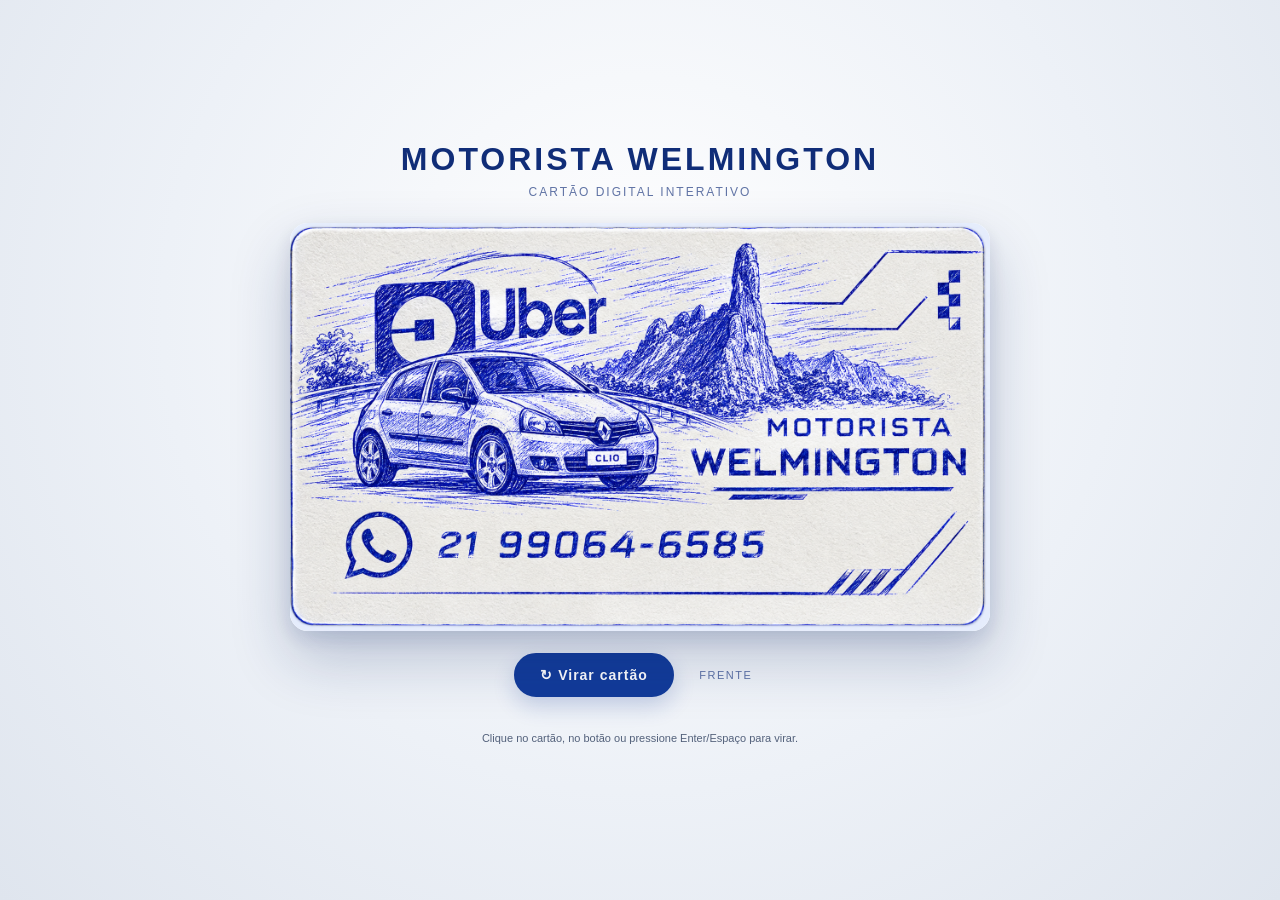
<file: index.html>
<!DOCTYPE html>
<html lang="pt-BR">
<head>
<meta charset="UTF-8">
<meta name="viewport" content="width=device-width, initial-scale=1.0">
<meta name="description" content="Cartão de visitas interativo - Motorista Welmington">
<title>Motorista Welmington — Cartão Digital</title>
    <link rel="stylesheet" href="assets/css/style.css">
</head>

<body>

<main class="pagina">

    <header class="titulo">
        <h1>MOTORISTA WELMINGTON</h1>
        <p>Cartão digital interativo</p>
    </header>

    <div
        class="flip-card"
        id="flipCard"
        tabindex="0"
        role="button"
        aria-label="Virar cartão"
        aria-pressed="false"
    >
        <div class="flip-inner">

            <!-- FRENTE -->
            <section class="face front" aria-label="Frente do cartão">
                <img
                    src="assets/images/cartao-1.png"
                    alt="Frente do cartão de visitas do Motorista Welmington"
                >

                <!-- Área invisível sobre o número de telefone.
                     Ao clicar, abre o WhatsApp para 21 99064-6585. -->
                <a
                    class="whatsapp-link"
                    href="https://wa.me/5521990646585"
                    target="_blank"
                    rel="noopener noreferrer"
                    aria-label="Abrir conversa no WhatsApp com Motorista Welmington"
                    title="Conversar pelo WhatsApp"
                    onclick="event.stopPropagation();"
                ></a>
            </section>

            <!-- VERSO -->
            <section class="face back" aria-label="Verso do cartão">
                <img
                    src="assets/images/cartao-2.png"
                    alt="Verso do cartão de visitas do Motorista Welmington"
                >
            </section>

        </div>
    </div>

    <div class="controles">
        <button id="flipButton" type="button">↻ Virar cartão</button>
        <span class="status" id="status">Frente</span>
    </div>

    <p class="rodape">
        Clique no cartão, no botão ou pressione Enter/Espaço para virar.
    </p>

</main>
    <script src="assets/js/script.js" defer></script>

</body>
</html>
</file>
<file: assets/css/style.css>
* {
        box-sizing: border-box;
    }

    html, body {
        margin: 0;
        min-height: 100%;
    }

    body {
        min-height: 100vh;
        display: grid;
        place-items: center;
        padding: 24px;
        font-family: Arial, Helvetica, sans-serif;
        background:
            radial-gradient(circle at 50% 35%, #ffffff 0%, #edf1f7 55%, #dfe5ee 100%);
        color: #102d78;
        overflow-x: hidden;
    }

    .pagina {
        width: min(94vw, 900px);
        display: flex;
        flex-direction: column;
        align-items: center;
        gap: 22px;
    }

    .titulo {
        text-align: center;
        margin-bottom: 2px;
    }

    .titulo h1 {
        margin: 0;
        font-size: clamp(20px, 4vw, 32px);
        letter-spacing: 3px;
        font-weight: 800;
    }

    .titulo p {
        margin: 7px 0 0;
        font-size: 12px;
        letter-spacing: 2px;
        opacity: .65;
        text-transform: uppercase;
    }

    /* Área 3D */
    .flip-card {
        width: min(92vw, 700px);
        aspect-ratio: 689 / 402;
        perspective: 1600px;
        cursor: pointer;
        -webkit-tap-highlight-color: transparent;
    }

    .flip-card:focus-visible {
        outline: 3px solid rgba(18,59,154,.45);
        outline-offset: 8px;
        border-radius: 20px;
    }

    .flip-inner {
        position: relative;
        width: 100%;
        height: 100%;
        transform-style: preserve-3d;
        transition: transform .9s cubic-bezier(.2,.8,.2,1);
    }

    .flip-card.is-flipped .flip-inner {
        transform: rotateY(180deg);
    }

    .face {
        position: absolute;
        inset: 0;
        overflow: hidden;
        border-radius: 18px;
        background: #fff;
        box-shadow:
            0 28px 60px rgba(17, 42, 100, .24),
            0 8px 20px rgba(17, 42, 100, .12);
        backface-visibility: hidden;
        -webkit-backface-visibility: hidden;
    }

    .face img {
        display: block;
        width: 100%;
        height: 100%;
        object-fit: cover;
        user-select: none;
        -webkit-user-drag: none;
    }

    .back {
        transform: rotateY(180deg);
    }

    /* Área clicável sobre o telefone da imagem da frente.
       As posições são percentuais para acompanhar o redimensionamento. */
    .whatsapp-link {
        position: absolute;
        z-index: 5;

        /* região aproximada do número na imagem original */
        left: 19%;
        top: 67%;
        width: 50%;
        height: 14%;

        display: block;
        border-radius: 12px;
        text-decoration: none;
        cursor: pointer;

        /* invisível, mas clicável */
        background: transparent;
    }

    .whatsapp-link:focus-visible {
        outline: 3px solid rgba(18,59,154,.65);
        outline-offset: 3px;
    }

    .whatsapp-link:hover {
        background: rgba(18,59,154,.035);
    }

    /* Reflexo discreto durante o movimento */
    .face::after {
        content: "";
        position: absolute;
        inset: 0;
        pointer-events: none;
        background: linear-gradient(
            115deg,
            transparent 35%,
            rgba(255,255,255,.20) 48%,
            transparent 60%
        );
        opacity: 0;
        transition: opacity .3s ease;
    }

    .flip-card:hover .face::after {
        opacity: .35;
    }

    .controles {
        display: flex;
        align-items: center;
        justify-content: center;
        gap: 12px;
        flex-wrap: wrap;
    }

    button {
        appearance: none;
        border: 2px solid #123b9a;
        border-radius: 999px;
        padding: 12px 24px;
        background: #123b9a;
        color: #fff;
        font-size: 14px;
        font-weight: 700;
        letter-spacing: 1px;
        cursor: pointer;
        box-shadow: 0 9px 22px rgba(18,59,154,.20);
        transition: transform .2s ease, background .2s ease, color .2s ease;
    }

    button:hover {
        transform: translateY(-2px);
        background: #fff;
        color: #123b9a;
    }

    button:active {
        transform: translateY(0);
    }

    .status {
        min-width: 80px;
        text-align: center;
        font-size: 11px;
        letter-spacing: 1.5px;
        text-transform: uppercase;
        opacity: .65;
    }

    .rodape {
        text-align: center;
        font-size: 11px;
        line-height: 1.6;
        color: #53617b;
        max-width: 650px;
    }

    @media (max-width: 600px) {
        body {
            padding: 16px;
        }

        .flip-card {
            width: 96vw;
        }

        .face {
            border-radius: 12px;
        }

        button {
            padding: 11px 20px;
        }
    }

    @media (prefers-reduced-motion: reduce) {
        .flip-inner {
            transition-duration: .01ms;
        }
    }
</file>
